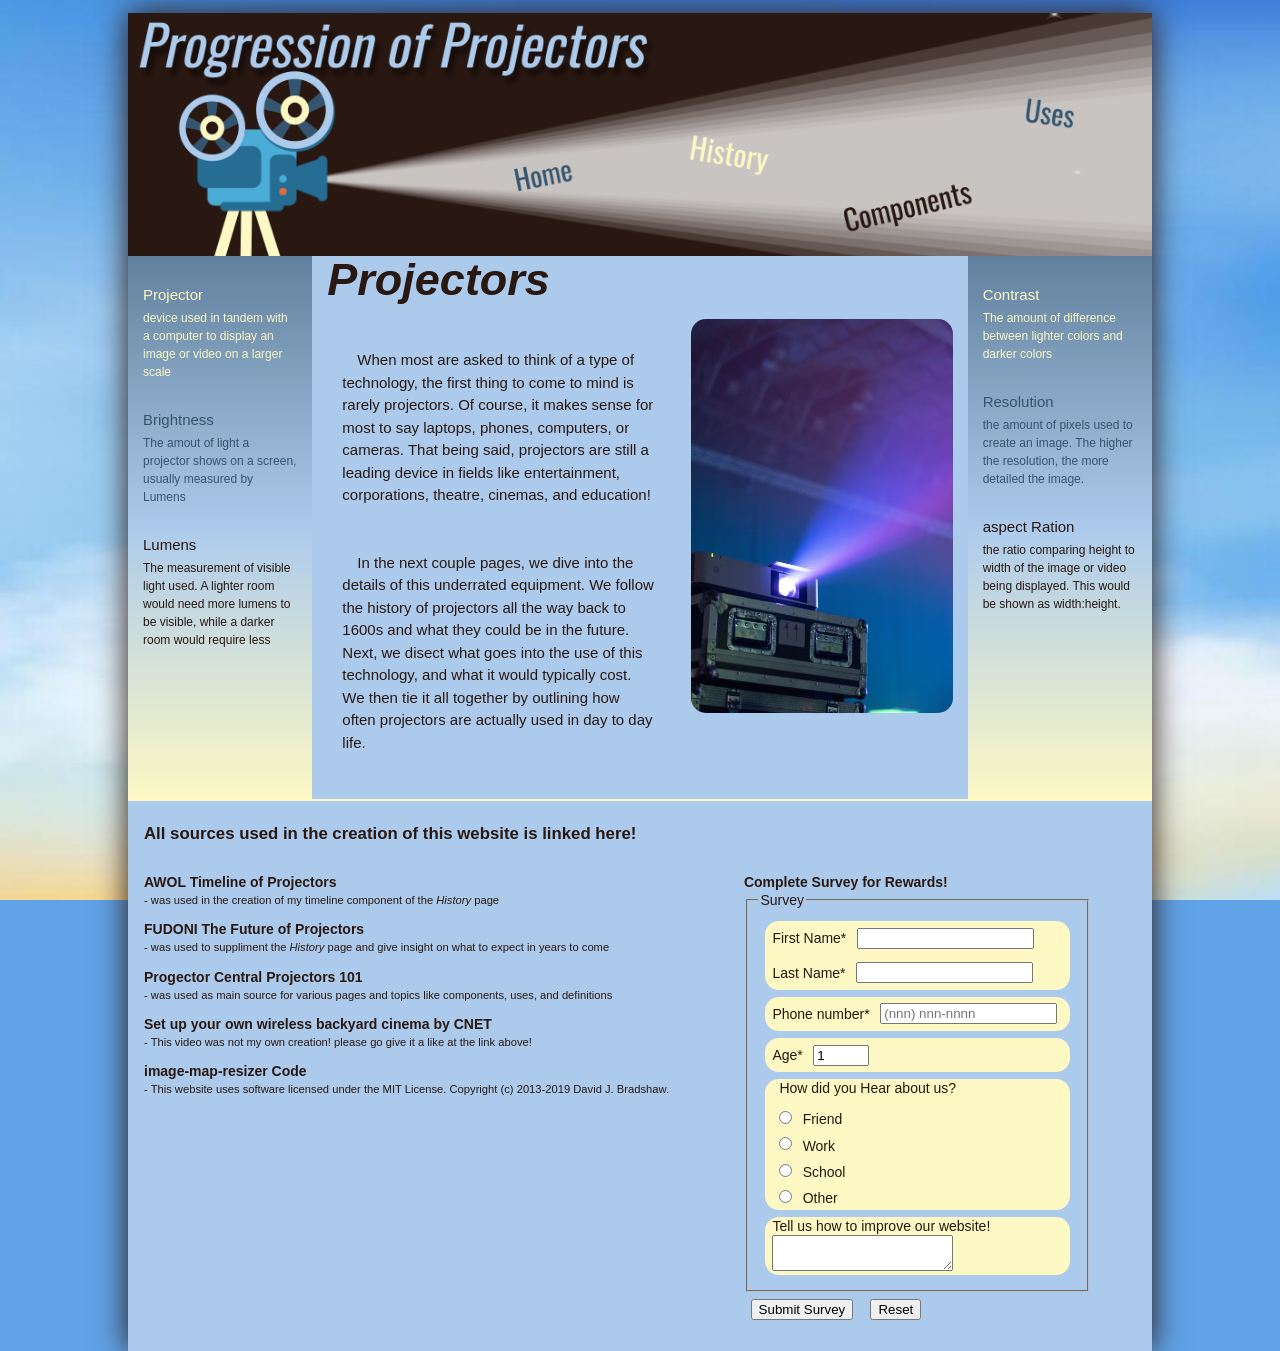
<file: index.html>
<!DOCTYPE html>
<html lang="en">

	<head>
	  <!--
		Main page for IT Project
		
         Filename: index.html
         Author: Billie Jo Westfall
         Date:   8/30/26
   
      -->
		<meta charset ="utf8" />
		<meta name="viewport" content="width=device-width, initial-scale=1.0">
		<link href="pop_reset.css" rel="stylesheet"  />
		<link href="pop_styles.css" rel="stylesheet"  />
		<script src="pop_formmessage.js"></script>
	</head>	
	
	<body>
		<header>
			<img src="pop_logo.png" id="logoImg" alt="navigation" usemap="#navMap"/>
			<map name="navMap">
				<area shape="rect" coords="410,150,500,203" alt="Home" href="index.html"/>
				<area shape="rect" coords="610,120,700,155" href="pop_history.html" alt="History"/>
				<area shape="rect" coords="780,170,910,220" href="pop_components.html" alt="Components"/>
				<area shape="rect" coords="990,80,1050,110" href="pop_uses.html" alt="Uses"/>
			</map>
		</header>
		
		<div id= "main">
			<aside id="homeLeft">
				<dl>
					<dt> Projector </dt>
					<dd> device used in tandem with a computer to display an image or video on a larger scale</dd>
					<dt> Brightness </dt>
					<dd> The amout of light a projector shows on a screen, usually measured by Lumens </dd>
					<dt> Lumens </dt>
					<dd> The measurement of visible light used. A lighter room would need more lumens to be visible, while a darker room would require less</dd>
				</dl>
		
			</aside>
			
			<section id = "homeCenter">
				
				<h1><i>Projectors</i></h1>
				<img src="homeImg.avif" alt="temp">
				
				<p> When most are asked to think of a type of technology,
					the first thing to come to mind is rarely projectors. 
					Of course, it makes sense for most to say  laptops, 
					phones, computers, or cameras. That being said, 
					projectors are still a leading device in fields like entertainment,
					corporations, theatre, cinemas, and education!
				</p>
				
				
				<p> In the next couple pages, we dive into the details of this underrated equipment.
					We follow the history of projectors all the way back to 1600s and what they could be in the future.
					Next, we disect what goes into the use of this technology, and what it would typically cost. 
					We then tie it all together by outlining how often projectors are actually used in day to day life.
				</p>
				
			</section>
			
			<aside id="homeRight">
				<dl>
					<dt> Contrast </dt>
					<dd> The amount of difference between lighter colors and darker colors</dd>
					<dt> Resolution </dt>
					<dd> the amount of pixels used to create an image. The higher the resolution, the more detailed the image.</dd>
					<dt> aspect Ration </dt>
					<dd> the ratio comparing height to width of the image or video being displayed. This would be shown as width:height.</dd>
				</dl>
			</aside>
		</div>
		<footer>
			<h3>All sources used in the creation of this website is linked here!</h3>
			<ul>
				<li><a href="https://awolvision.com/blogs/awol-vision-blog/when-were-projectors-invented"><b>AWOL Timeline of Projectors</b></a></li>
				<li>- was used in the creation of my timeline component of the <i>History</i> page</li>
				<li><a href="https://fudonipower.com/blogs/news/the-future-of-projectors-cutting-edge-technologies-redefining-visual-experiences?srsltid"><b>FUDONI The Future of Projectors</b></a></li>
				<li>- was used to suppliment the <i>History</i> page and give insight on what to expect in years to come</li>
				<li><a href="https://www.projectorcentral.com/projectors-101.cfm#basics"><b>Progector Central Projectors 101</b></a></li>
				<li>- was used as main source for various pages and topics like components, uses, and definitions</li>
				<li><a href="https://awolvision.com/blogs/awol-vision-blog/when-were-projectors-invented"><b>Set up your own wireless backyard cinema by CNET</b></a>
				<li>- This video was not my own creation! please go give it a like at the link above!</li>
				<li><a href="https://github.com/davidjbradshaw/image-map-resizer/blob/master/js/imageMapResizer.min.js"><b>image-map-resizer Code</b></a>
				<li>- This website uses software licensed under the MIT License. Copyright (c) 2013-2019 David J. Bradshaw.</li>
			</ul>
			
			
			
		
		<form id="survey">
				<h2>Complete Survey for Rewards!</h2>
				<fieldset id="userInfo">
					<legend>Survey</legend>
					<div class="formRow">
						<label for="fname">First Name*</label>
						<input type="text" id="fname" name="fname" required><br>
						<label for="lname">Last Name*</label>
						<input type="text" id="lname" name="lname" required><br>
					</div>
				
					<div class="formRow">
						<label for="phone">Phone number*</label>
						<input name="custPhone" id="phone" type="tel" placeholder="(nnn) nnn-nnnn" 
						   pattern="(?:\d{10}|\(\d{3}\)\s\d{3}-\d{4}|\d{3}-\d{4})" required />
					</div>
				
					<div class="formRow">
						<label for="ageSpin">Age*</label>
						<input name="age" id="ageSpin" type="number"
						value="1" step="1" min="0" max="100" />
					</div>
				
					<div class="formRow">
						<p>How did you Hear about us?</p>
						<input type="radio" id="friend" name="how_heard" value="Friend">
						<label for="Friend">Friend</label><br>
						<input type="radio" id="work" name="how_heard" value="Work">
						<label for="work">Work</label><br>
						<input type="radio" id="school" name="how_heard" value="School">
						<label for="school">School</label><br>
						<input type="radio" id="other" name="how_heard" value="Other">
						<label for="other">Other</label>
					</div>
				
					<div class="formRow">
						<label for="commBox">Tell us how to improve our website!</label>
						<textarea name="custExp" id="commBox"></textarea>
					</div>
				</fieldset>
			
				<div id="buttons">
					<input type="submit" value="Submit Survey" />
					<input type="reset" value="Reset" />
				</div>
			</form>
		</footer>
	
		<script src="mapResizer.min.js"></script>
		<script>
			imageMapResize();
		</script>
	</body>

</html>
</file>
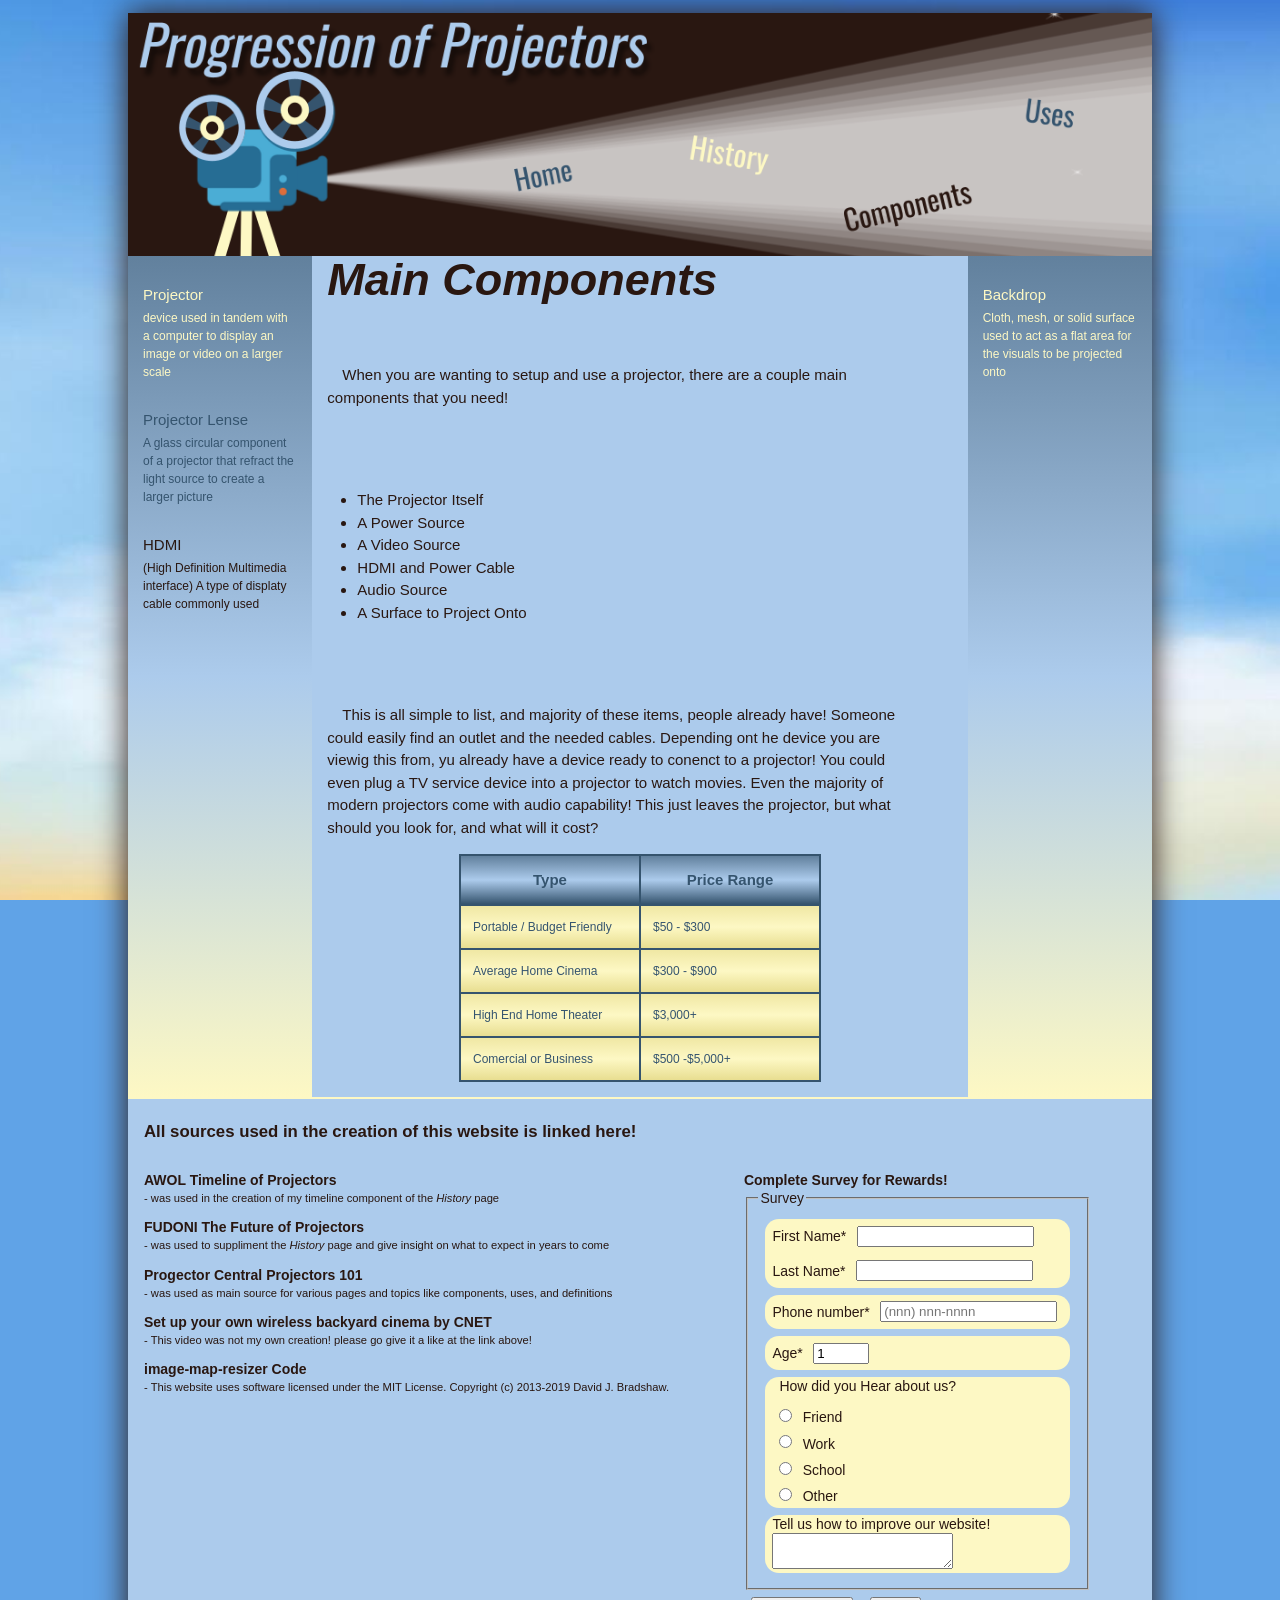
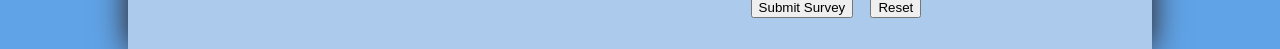
<file: pop_components.html>
<!DOCTYPE html>
<html lang="en">

	<head>
	  <!--
		components page for IT Project
		
         Filename: pop_components.html
         Author: Billie Jo Westfall
         Date:   8/30/26
   
      -->
		<meta charset ="utf8" />
		<meta name="viewport" content="width=device-width, initial-scale=1.0">
		<link href="pop_reset.css" rel="stylesheet"  />
		<link href="pop_styles.css" rel="stylesheet"  />
		<script src="pop_formmessage.js"></script>
	</head>

	<body>
	
		<header>
			<img src="pop_logo.png" id="logoImg" alt="navigation" usemap="#navMap"/>
			<map name="navMap">
				<area shape="rect" coords="410,150,500,203" alt="Home" href="index.html"/>
				<area shape="rect" coords="610,120,700,155" href="pop_history.html" alt="History"/>
				<area shape="rect" coords="780,170,910,220" href="pop_components.html" alt="Components"/>
				<area shape="rect" coords="990,80,1050,110" href="pop_uses.html" alt="Uses"/>
			</map>
		</header>
		
		<div id= "main">
			<aside id="homeLeft">
				<dl>
					<dt> Projector </dt>
					<dd> device used in tandem with a computer to display an image or video on a larger scale</dd>
					<dt> Projector Lense </dt>
					<dd> A glass circular component of a projector that refract the light source to create a larger picture</dd>
					<dt> HDMI </dt>
					<dd> (High Definition Multimedia interface) A type of displaty cable commonly used</dd>
				</dl>
		
			</aside>
			
			<section id = "homeCenter">
				<h1><i>Main Components</i></h1>
			
				<div class = "compP">
					<p> When you are wanting to setup and use a projector, there are a couple main components that you need!</p>
					<iframe width="320" height="180" src="https://www.youtube.com/embed/p9AOFN-RrGE"
					title="Set up your own wireless backyard cinema" frameborder="0" 
					allow="accelerometer; autoplay; clipboard-write; encrypted-media; gyroscope; picture-in-picture; web-share" 
					referrerpolicy="strict-origin-when-cross-origin" allowfullscreen></iframe>
					<ol>
						<li>The Projector Itself</li>
						<li>A Power Source</li>
						<li>A Video Source</li>
						<li> HDMI and Power Cable</li>
						<li>Audio Source</li>
						<li> A Surface to Project Onto</li>
					</ol>
					<p> This is all simple to list, and majority of these items, 
					people already have! Someone could easily find an outlet and the needed cables. 
					Depending ont he device you are viewig this from, yu already have a device ready
					to conenct to a projector! You could even plug a TV service device into a projector 
					to watch movies. Even the majority of modern projectors come with audio capability! 
					This just leaves the projector, but what should you look for, and what will it cost?</p>
					
				</div>
				<table>
					<tr>
						<th>Type</th><th>Price Range</th>
					</tr>
					<tr>
						<td>Portable / Budget Friendly</td><td>$50 - $300</td>
					</tr>
					<tr>
						<td>Average Home Cinema</td><td>$300 - $900</td>
					</tr>
					<tr>
						<td>High End Home Theater</td><td>$3,000+</td>
					</tr>
					<tr>
						<td>Comercial or Business</td><td>$500 -$5,000+</td>
					</tr>
				</table>
			</section>
			
			<aside id="homeRight">
				<dl>
					<dt> Backdrop </dt>
					<dd> Cloth, mesh, or solid surface used to act as a flat area for the visuals to be projected onto</dd>
				</dl>
			</aside>
		</div>
		<footer>
			<h3>All sources used in the creation of this website is linked here!</h3>
			<ul>
				<li><a href="https://awolvision.com/blogs/awol-vision-blog/when-were-projectors-invented"><b>AWOL Timeline of Projectors</b></a></li>
				<li>- was used in the creation of my timeline component of the <i>History</i> page</li>
				<li><a href="https://fudonipower.com/blogs/news/the-future-of-projectors-cutting-edge-technologies-redefining-visual-experiences?srsltid"><b>FUDONI The Future of Projectors</b></a></li>
				<li>- was used to suppliment the <i>History</i> page and give insight on what to expect in years to come</li>
				<li><a href="https://www.projectorcentral.com/projectors-101.cfm#basics"><b>Progector Central Projectors 101</b></a></li>
				<li>- was used as main source for various pages and topics like components, uses, and definitions</li>
				<li><a href="https://awolvision.com/blogs/awol-vision-blog/when-were-projectors-invented"><b>Set up your own wireless backyard cinema by CNET</b></a>
				<li>- This video was not my own creation! please go give it a like at the link above!</li>
				<li><a href="https://github.com/davidjbradshaw/image-map-resizer/blob/master/js/imageMapResizer.min.js"><b>image-map-resizer Code</b></a>
				<li>- This website uses software licensed under the MIT License. Copyright (c) 2013-2019 David J. Bradshaw.</li>
			</ul>
			
			<form id="survey">
				<h2>Complete Survey for Rewards!</h2>
				<fieldset id="userInfo">
					<legend>Survey</legend>
					<div class="formRow">
						<label for="fname">First Name*</label>
						<input type="text" id="fname" name="fname" required><br>
						<label for="lname">Last Name*</label>
						<input type="text" id="lname" name="lname" required><br>
					</div>
				
					<div class="formRow">
						<label for="phone">Phone number*</label>
						<input name="custPhone" id="phone" type="tel" placeholder="(nnn) nnn-nnnn" 
						   pattern="(?:\d{10}|\(\d{3}\)\s\d{3}-\d{4}|\d{3}-\d{4})" required />
					</div>
				
					<div class="formRow">
						<label for="ageSpin">Age*</label>
						<input name="age" id="ageSpin" type="number"
						value="1" step="1" min="0" max="100" />
					</div>
				
					<div class="formRow">
						<p>How did you Hear about us?</p>
						<input type="radio" id="friend" name="how_heard" value="Friend">
						<label for="Friend">Friend</label><br>
						<input type="radio" id="work" name="how_heard" value="Work">
						<label for="work">Work</label><br>
						<input type="radio" id="school" name="how_heard" value="School">
						<label for="school">School</label><br>
						<input type="radio" id="other" name="how_heard" value="Other">
						<label for="other">Other</label>
					</div>
				
					<div class="formRow">
						<label for="commBox">Tell us how to improve our website!</label>
						<textarea name="custExp" id="commBox"></textarea>
					</div>
				</fieldset>
			
				<div id="buttons">
					<input type="submit" value="Submit Survey" />
					<input type="reset" value="Reset" />
				</div>
			</form>
		</footer>
		<script src="mapResizer.min.js"></script>
		<script>
			imageMapResize();
		</script>
	</body>

</html>
</file>
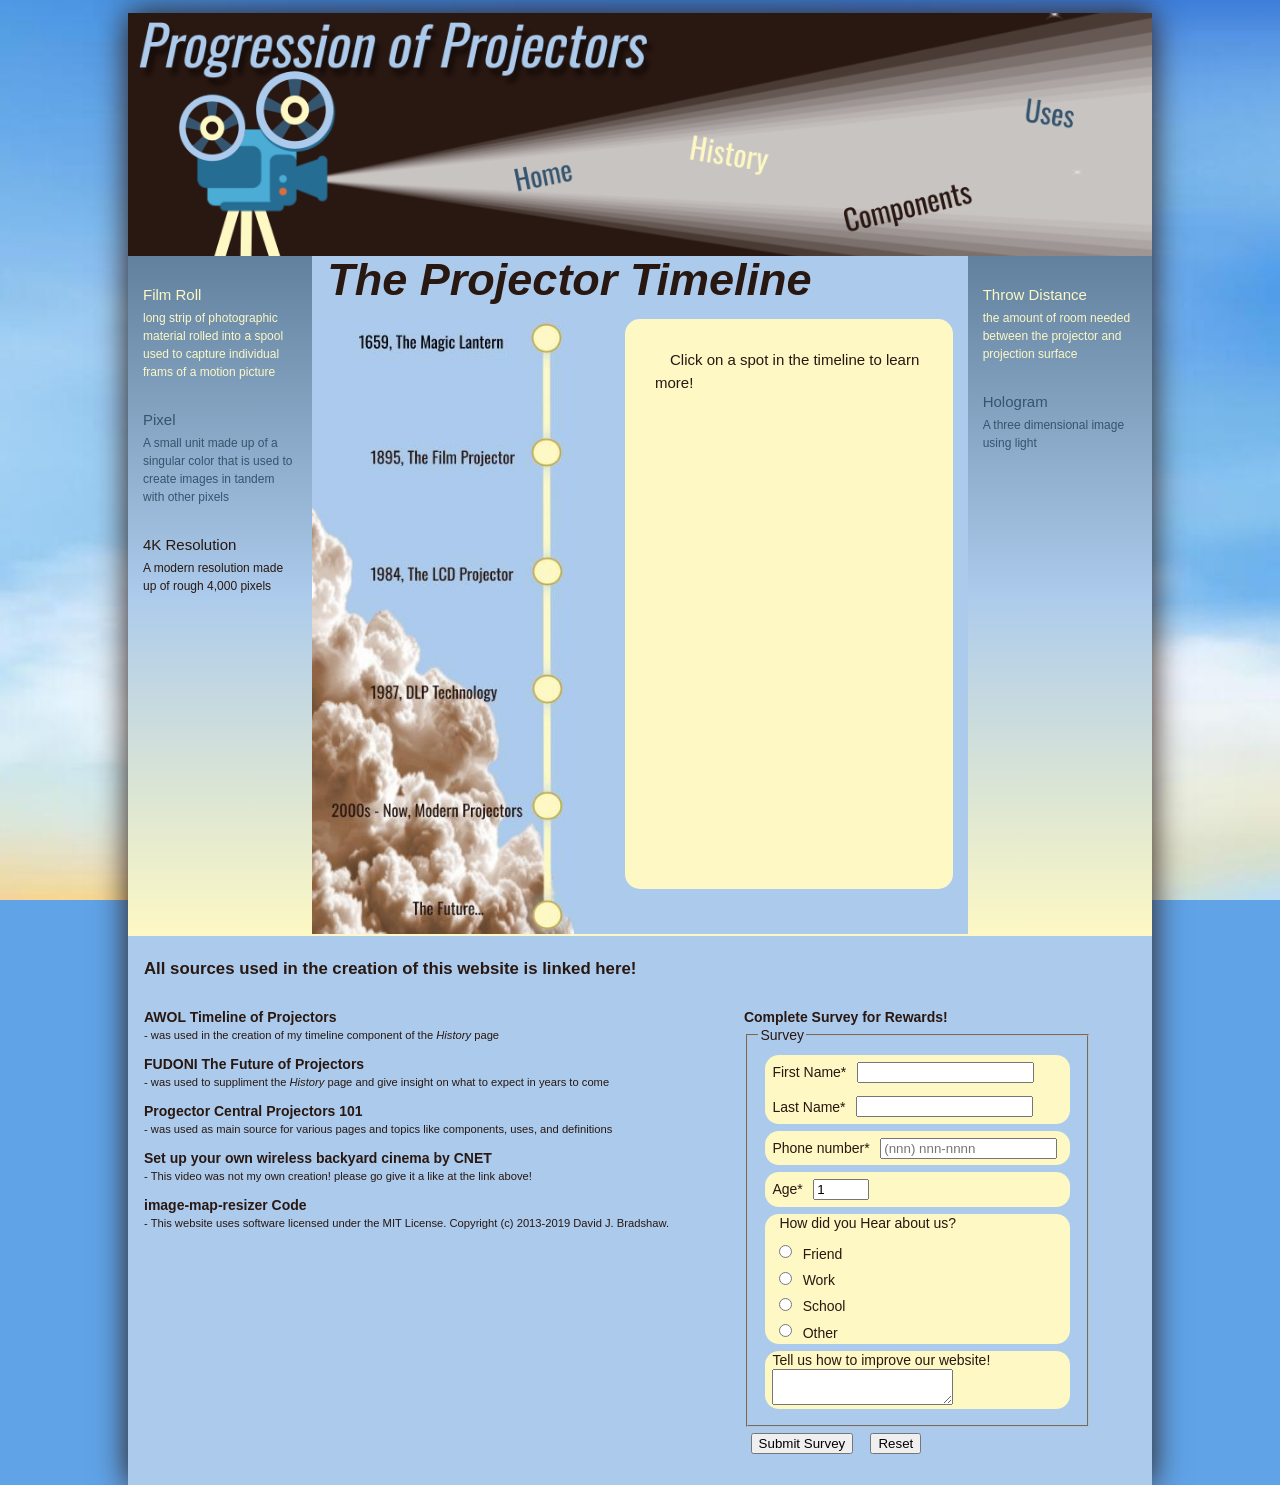
<file: pop_history.html>
<!DOCTYPE html>
<html lang="en">

	<head>
	  <!--
		Main page for IT Project
		
         Filename: pop_history.html
         Author: Billie Jo Westfall
         Date:   8/30/26
   
      -->
		<meta charset ="utf8" />
		<meta name="viewport" content="width=device-width, initial-scale=1.0">
		<link href="pop_reset.css" rel="stylesheet"  />
		<link href="pop_styles.css" rel="stylesheet"  />
		<script src="pop_formmessage.js"></script>
		<script src="pop_timeline.js" defer></script>
	</head>

	<body>
	
		<header>
			<img src="pop_logo.png" id="logoImg" alt="navigation" usemap="#navMap"/>
			<map name="navMap">
				<area shape="rect" coords="410,150,500,203" alt="Home" href="index.html"/>
				<area shape="rect" coords="610,120,700,155" href="pop_history.html" alt="History"/>
				<area shape="rect" coords="780,170,910,220" href="pop_components.html" alt="Components"/>
				<area shape="rect" coords="990,80,1050,110" href="pop_uses.html" alt="Uses"/>
			</map>
		</header>
		
		<div id= "main">
			<aside id="homeLeft">
				<dl>
					<dt> Film Roll </dt>
					<dd> long strip of photographic material rolled into a spool used to capture individual frams of a motion picture</dd>
					<dt> Pixel </dt>
					<dd> A small unit made up of a singular color that is used to create images in tandem with other pixels</dd>
					<dt> 4K Resolution </dt>
					<dd> A modern resolution made up of rough 4,000 pixels</dd>
				</dl>
		
			</aside>
			
			<section id = "homeCenter">
				<h1><i>The Projector Timeline</i></h1>
				<div class="Timeline">
					<img src="timeline.jpg" alt="timeline" usemap="#TimelineMap"/>
					<map name="TimelineMap">
						<area id="magicLantern" shape="circle" coords="265,20,20"  href="#" alt="magic"/>
						<area id="filmProjector" shape="circle" coords="265,140,20" href="#" alt="film"/>
						<area id="LCDProjector"shape="circle" coords="270,275,20" href="#" alt="LCD"/>
						<area id="DLPTechnology" shape="circle" coords="265,410,20" href="#" alt="DLP"/>
						<area id="Now" shape="circle" coords="265,550,20" href="#" alt="Now"/>
						<area id="future" shape="circle" coords="265,670,20" href="#" alt="future"/>
					</map>
				</div>
				<div id="timelineInfo">
					<p>Click on a spot in the timeline to learn more!</p>
					
				</div>
			</section>
			
			<aside id="homeRight">
				<dl>
					<dt> Throw Distance </dt>
					<dd> the amount of room needed between the projector and projection surface</dd>
					<dt> Hologram </dt>
					<dd> A three dimensional image using light</dd>
				</dl>
			</aside>
		</div>
		<footer>
			<h3>All sources used in the creation of this website is linked here!</h3>
			<ul>
				<li><a href="https://awolvision.com/blogs/awol-vision-blog/when-were-projectors-invented"><b>AWOL Timeline of Projectors</b></a></li>
				<li>- was used in the creation of my timeline component of the <i>History</i> page</li>
				<li><a href="https://fudonipower.com/blogs/news/the-future-of-projectors-cutting-edge-technologies-redefining-visual-experiences?srsltid"><b>FUDONI The Future of Projectors</b></a></li>
				<li>- was used to suppliment the <i>History</i> page and give insight on what to expect in years to come</li>
				<li><a href="https://www.projectorcentral.com/projectors-101.cfm#basics"><b>Progector Central Projectors 101</b></a></li>
				<li>- was used as main source for various pages and topics like components, uses, and definitions</li>
				<li><a href="https://awolvision.com/blogs/awol-vision-blog/when-were-projectors-invented"><b>Set up your own wireless backyard cinema by CNET</b></a>
				<li>- This video was not my own creation! please go give it a like at the link above!</li>
				<li><a href="https://github.com/davidjbradshaw/image-map-resizer/blob/master/js/imageMapResizer.min.js"><b>image-map-resizer Code</b></a>
				<li>- This website uses software licensed under the MIT License. Copyright (c) 2013-2019 David J. Bradshaw.</li>
			</ul>
			
			<form id="survey">
				<h2>Complete Survey for Rewards!</h2>
				<fieldset id="userInfo">
					<legend>Survey</legend>
					<div class="formRow">
						<label for="fname">First Name*</label>
						<input type="text" id="fname" name="fname" required><br>
						<label for="lname">Last Name*</label>
						<input type="text" id="lname" name="lname" required><br>
					</div>
				
					<div class="formRow">
						<label for="phone">Phone number*</label>
						<input name="custPhone" id="phone" type="tel" placeholder="(nnn) nnn-nnnn" 
						   pattern="(?:\d{10}|\(\d{3}\)\s\d{3}-\d{4}|\d{3}-\d{4})" required />
					</div>
				
					<div class="formRow">
						<label for="ageSpin">Age*</label>
						<input name="age" id="ageSpin" type="number"
						value="1" step="1" min="0" max="100" />
					</div>
				
					<div class="formRow">
						<p>How did you Hear about us?</p>
						<input type="radio" id="friend" name="how_heard" value="Friend">
						<label for="Friend">Friend</label><br>
						<input type="radio" id="work" name="how_heard" value="Work">
						<label for="work">Work</label><br>
						<input type="radio" id="school" name="how_heard" value="School">
						<label for="school">School</label><br>
						<input type="radio" id="other" name="how_heard" value="Other">
						<label for="other">Other</label>
					</div>
				
					<div class="formRow">
						<label for="commBox">Tell us how to improve our website!</label>
						<textarea name="custExp" id="commBox"></textarea>
					</div>
				</fieldset>
			
				<div id="buttons">
					<input type="submit" value="Submit Survey" />
					<input type="reset" value="Reset" />
				</div>
			</form>
		</footer>
	
		<script src="mapResizer.min.js"></script>
		<script>
			imageMapResize();
		</script>
	</body>

</html>
</file>
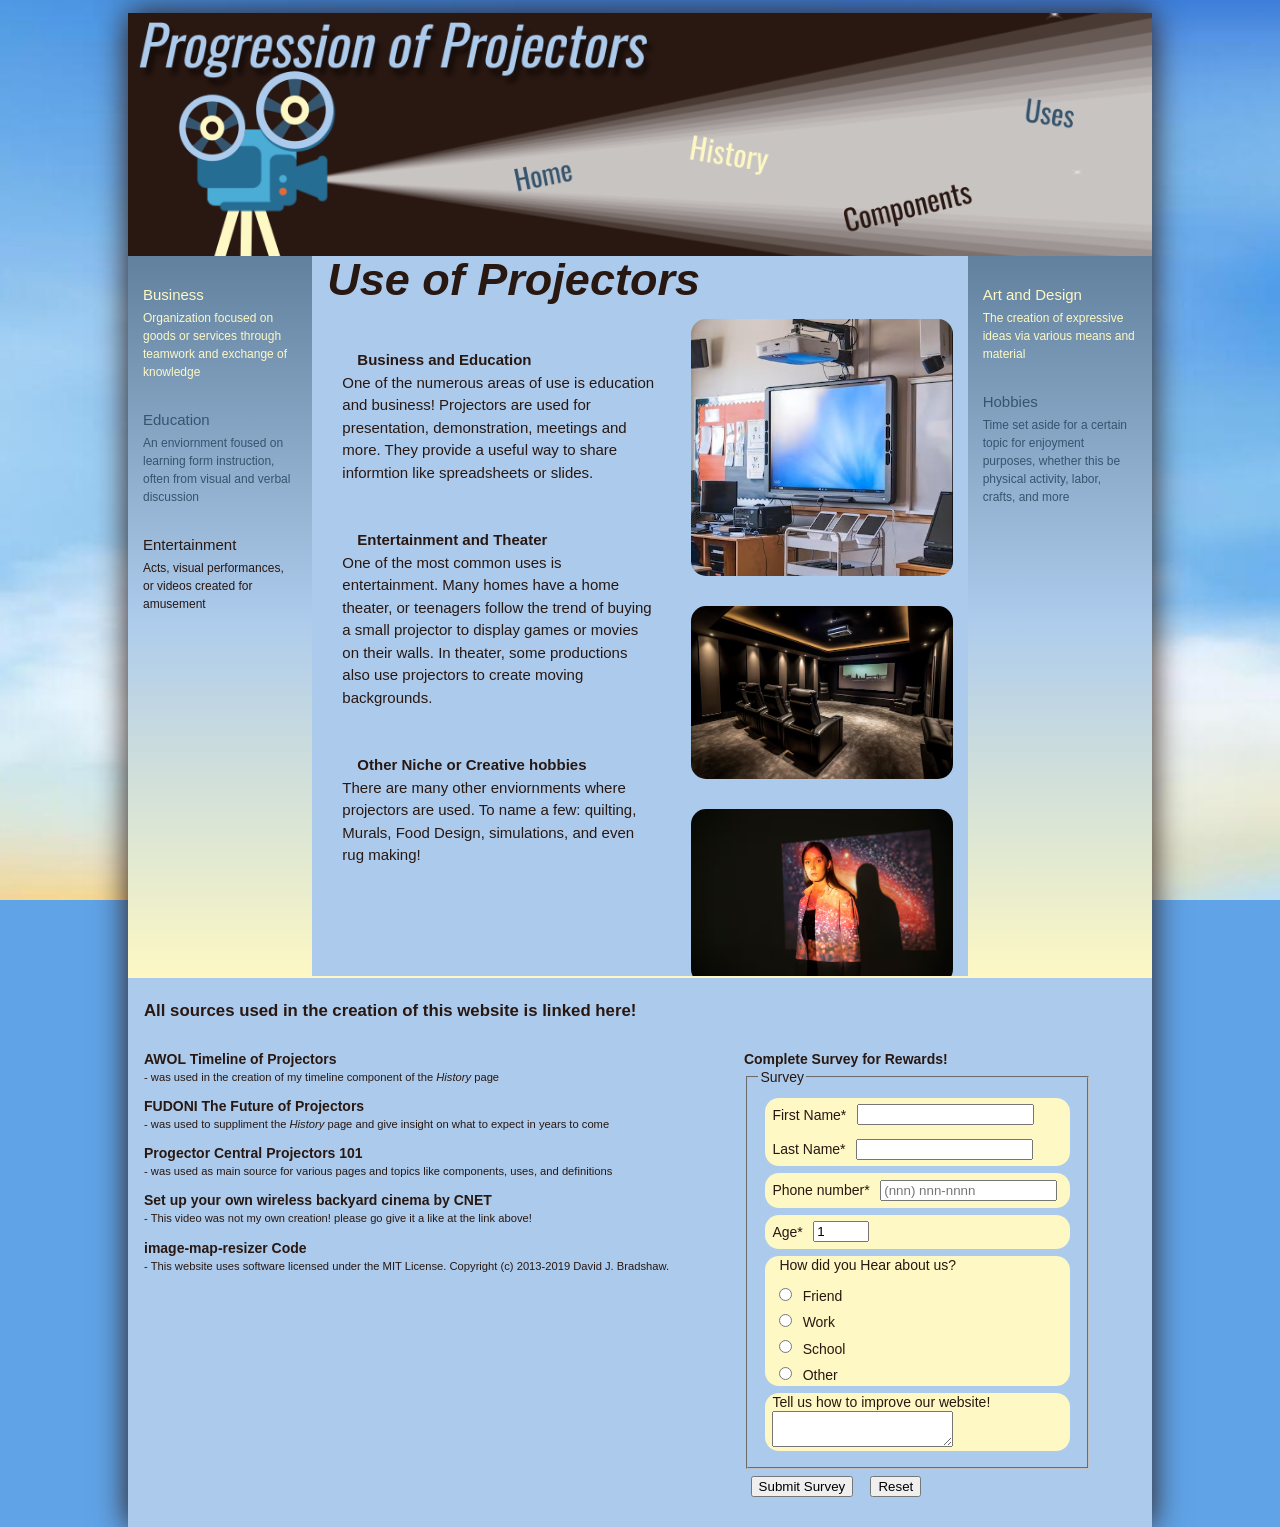
<file: pop_uses.html>
<!DOCTYPE html>
<html lang="en">

	<head>
	  <!--
		Main page for IT Project
		
         Filename: pop_uses.html
         Author: Billie Jo Westfall
         Date:   8/30/26
   
      -->
		<meta charset ="utf8" />
		<meta name="viewport" content="width=device-width, initial-scale=1.0">
		<link href="pop_reset.css" rel="stylesheet"  />
		<link href="pop_styles.css" rel="stylesheet"  />
		<script src="pop_formmessage.js"></script>
	</head>
	
	<body>
		<header>
			<img src="pop_logo.png" id="logoImg" alt="navigation" usemap="#navMap"/>
			<map name="navMap">
				<area shape="rect" coords="410,150,500,203" alt="Home" href="index.html"/>
				<area shape="rect" coords="610,120,700,155" href="pop_history.html" alt="History"/>
				<area shape="rect" coords="780,170,910,220" href="pop_components.html" alt="Components"/>
				<area shape="rect" coords="990,80,1050,110" href="pop_uses.html" alt="Uses"/>
			</map>
		</header>
		
		<div id= "main">
			<aside id="homeLeft">
				<dl>
					<dt> Business </dt>
					<dd> Organization focused on goods or services through teamwork and exchange of knowledge</dd>
					<dt> Education </dt>
					<dd> An enviornment foused on learning form instruction, often from visual and verbal discussion</dd>
					<dt> Entertainment </dt>
					<dd> Acts, visual performances, or videos created for amusement</dd>
				</dl>
			</aside>
			
			<section id = "homeCenter">
				<h1><i>Use of Projectors</i></h1>
				<img src="classroom.jpg" alt="temp">
				<p><b>Business and Education</b><br>
					One of the numerous areas of use is education and business!
					Projectors are used for presentation, demonstration, meetings and more.
					They provide a useful way to share informtion like spreadsheets or slides.</p>
				<img src="homeTheater.avif" alt="temp">
				<p> <b>Entertainment and Theater</b><br>
					One of the most common uses is entertainment. Many homes have a home theater, 
					or teenagers follow the trend of buying a small projector to display games or movies on their walls.
					In theater, some productions also use projectors to create moving backgrounds.</p>
				<img src="Art.avif" alt="temp">
				<p><b>Other Niche or Creative hobbies</b><br>
					There are many other enviornments where projectors are used. 
					To name a few: quilting, Murals, Food Design, simulations, 
					and even rug making!</p>
			</section>
			
			<aside id="homeRight">
				<dl>
					<dt> Art and Design</dt>
					<dd> The creation of expressive ideas via various means and material</dd>
					<dt> Hobbies </dt>
					<dd> Time set aside for a certain topic for enjoyment purposes, whether this be physical activity, labor, crafts, and more</dd>
				</dl>
			</aside>
		</div>
		
		<footer>
			<h3>All sources used in the creation of this website is linked here!</h3>
			<ul>
				<li><a href="https://awolvision.com/blogs/awol-vision-blog/when-were-projectors-invented"><b>AWOL Timeline of Projectors</b></a></li>
				<li>- was used in the creation of my timeline component of the <i>History</i> page</li>
				<li><a href="https://fudonipower.com/blogs/news/the-future-of-projectors-cutting-edge-technologies-redefining-visual-experiences?srsltid"><b>FUDONI The Future of Projectors</b></a></li>
				<li>- was used to suppliment the <i>History</i> page and give insight on what to expect in years to come</li>
				<li><a href="https://www.projectorcentral.com/projectors-101.cfm#basics"><b>Progector Central Projectors 101</b></a></li>
				<li>- was used as main source for various pages and topics like components, uses, and definitions</li>
				<li><a href="https://awolvision.com/blogs/awol-vision-blog/when-were-projectors-invented"><b>Set up your own wireless backyard cinema by CNET</b></a>
				<li>- This video was not my own creation! please go give it a like at the link above!</li>
				<li><a href="https://github.com/davidjbradshaw/image-map-resizer/blob/master/js/imageMapResizer.min.js"><b>image-map-resizer Code</b></a>
				<li>- This website uses software licensed under the MIT License. Copyright (c) 2013-2019 David J. Bradshaw.</li>
			</ul>
			<form id="survey">
				<h2>Complete Survey for Rewards!</h2>
				<fieldset id="userInfo">
					<legend>Survey</legend>
					<div class="formRow">
						<label for="fname">First Name*</label>
						<input type="text" id="fname" name="fname" required><br>
						<label for="lname">Last Name*</label>
						<input type="text" id="lname" name="lname" required><br>
					</div>
				
					<div class="formRow">
						<label for="phone">Phone number*</label>
						<input name="custPhone" id="phone" type="tel" placeholder="(nnn) nnn-nnnn" 
						   pattern="(?:\d{10}|\(\d{3}\)\s\d{3}-\d{4}|\d{3}-\d{4})" required />
					</div>
				
					<div class="formRow">
						<label for="ageSpin">Age*</label>
						<input name="age" id="ageSpin" type="number"
						value="1" step="1" min="0" max="100" />
					</div>
				
					<div class="formRow">
						<p>How did you Hear about us?</p>
						<input type="radio" id="friend" name="how_heard" value="Friend">
						<label for="Friend">Friend</label><br>
						<input type="radio" id="work" name="how_heard" value="Work">
						<label for="work">Work</label><br>
						<input type="radio" id="school" name="how_heard" value="School">
						<label for="school">School</label><br>
						<input type="radio" id="other" name="how_heard" value="Other">
						<label for="other">Other</label>
					</div>
				
					<div class="formRow">
						<label for="commBox">Tell us how to improve our website!</label>
						<textarea name="custExp" id="commBox"></textarea>
					</div>
				</fieldset>
			
				<div id="buttons">
					<input type="submit" value="Submit Survey" />
					<input type="reset" value="Reset" />
				</div>
			</form>
		</footer>
		
		<script src="mapResizer.min.js"></script>
		<script>
				imageMapResize();
		</script>
	</body>
</html>
</file>
<file: pop_styles.css>
@charset "utf-8";

@font-face {
   font-family: "Verdana";
}

/*
	main style sheet for IT Project
  
	Filename: pop_styles.css
	Author: Billie Jo Westfall
	Date: 9/2/2026
*/

/* HTML and Body Styles */

/* AI was used to clean up my file afterwards. it did not add anything extra */
html {
    background-color: #60A3E7;
    background-image: url("html_img3.jpg");
    background-repeat: no-repeat;
    background-position: right bottom;
    background-size: cover;
    background-attachment: fixed;
    height: 100%;
}

body {
    font-family: "Verdana", sans-serif;
    font-size: 15px;
    color: #291711ff;
    background: #accbec;
    box-shadow: 0px 0px 30px #291711ff;
    min-height: 98%;
    height: auto;
    max-width: 1024px;
    min-width: 420px;
    margin: 0px auto;
    margin-top: 1%;
    position: relative;
    display: flex;
    flex-flow: column;
}

header > #logoImg {
    margin: 0px auto;
    display: block;
    height: auto;
    max-width: 100%;
}

/* Main Layout */

#main {
    display: flex;
    width: 100%;
    flex: 1;
}

#homeLeft {
    width: 18%;
    background: linear-gradient(0deg, #fdf8c4 0%, #accbec 50%, #35546eff 130%);
}

/* Used AI to troubleshoot floating aside element to the right.
   Turns out that does not work with a flexbox layout. */

#homeRight {
    width: 18%;
    margin-left: auto;
    background: linear-gradient(0deg, #fdf8c4 0%, #accbec 50%, #35546eff 130%);
}

/* Text Styles */

#homeCenter {
    width: 64%;
}

#homeCenter > p {
    font-size: 1em;
    line-height: 1.5em;
    margin: 3em 2em;
    text-indent: 1em;
    padding: 20px auto;
    max-width: 48%;
    min-height: 5em;
}

.compP > ol {
    font-size: 1em;
    list-style-type: disc;
    line-height: 1.5em;
    margin: 2em 3em;
    padding: 20px 0;
    min-width: 100%;
}

.compP > p {
    font-size: 1em;
    line-height: 1.5em;
    margin: 4em 1em 1em 1em;
    text-indent: 1em;
    padding: 20px auto;
    max-width: 90%;
    min-height: 5em;
}

#timelineInfo p {
    font-size: 1em;
    line-height: 1.5em;
    margin: 0em 1em 1em 1em;
    text-indent: 1em;
    padding: 20px auto;
    max-width: 90%;
    min-height: 5em;
}

#homeCenter > h1 {
    font-size: 3em;
    padding: 15px;
}

/* Description Lists */

dl > dt {
    margin: 30px 10px 5px 15px;
    font-size: 1em;
}

dl > dd {
    border-radius: 5px;
    margin: 5px 15px 30px 15px;
    font-size: 0.8em;
}

dl > dd:nth-of-type(1) {
    color: #fdf8c4;
}

dl > dd:nth-of-type(2) {
    color: #35546eff;
}

dl > dd:nth-of-type(3) {
    color: #291711ff;
}

dl > dt:nth-of-type(1) {
    color: #fdf8c4;
}

dl > dt:nth-of-type(2) {
    color: #35546eff;
}

dl > dt:nth-of-type(3) {
    color: #291711ff;
}

/* Photos */

/* ChatGPT was used to help troubleshoot pictures not lining up. */

#homeCenter img {
    display: block;
    margin: 1em 1em 1em auto;
    width: 40%;
    height: auto;
    float: right;
    clear: right;
    border-radius: 1em;
}

#homeCenter img:nth-of-type(2) {
    height: 24%;
}

#timelineInfo img:nth-of-type(1) {
    width: 45%;
}

/* Video Styles */

.compP iframe {
    margin: 0em 2em 1em 1em;
    border-radius: 1em;
    float: right;
    max-width: 90%;
    display: block;
}

/* Table Styles */

table, th, td {
    border-collapse: collapse;
    color: #35546eff;
    border: 2px solid #35546eff;
    padding: 1em;
}

table {
    margin: auto auto;
    margin-bottom: 1em;
}

th {
    background: linear-gradient(0deg, #35546eff 0%, #accbec 50%, #35546eff 130%);
    min-width: 12em;
}

td {
    background: linear-gradient(0deg, #E8DE91 0%, #fdf8c4 50%, #E8DE91 130%);
    font-size: 0.8em;
}

/* Timeline Styles */

#homeCenter .Timeline img {
    width: 40%;
    height: auto;
    float: left;
    border-radius: 0px;
    margin: auto;
    margin-top: 1em;
}

#Timeline area {
    cursor: pointer;
}

#timelineInfo {
    float: right;
    width: 50%;
    border-radius: 1em;
    background-color: #fdf8c4;
    margin: 1em 1em;
    padding: 2em 1em;
    height: 38em;
    opacity: 1;
    animation: fadeIn 0.8s ease-in-out;
}

@keyframes fadeIn {
    from {
        opacity: 0;
    }

    to {
        opacity: 1;
    }
}

#timelineInfo p {
    min-height: 40%;
}

#timelineInfo img {
    width: 60%;
    height: auto;
}

/* Footer Styles */

/* Google AI was used to help better organize my links
   in a proper and respectful way. */

footer {
    padding: 24px 16px;
    font-size: 14px;
    color: #291711ff;
    border-top: 2px solid #fdf8c4;
    background-color: #accbec;
    max-width: 1200px;
    margin: 0 auto;
    display: flex;
    justify-content: space-between;
    align-items: flex-start;
    flex-wrap: wrap;
    gap: 30px;
}

footer h3 {
    font-size: 1.2em;
}

footer a {
    color: #291711ff;
    text-decoration: none;
}

footer a:link {
    color: #291711ff;
}

footer a:hover {
    color: #fdf8c4;
}

footer li:nth-of-type(even) {
    font-size: 0.8em;
    margin-bottom: 1em;
}

/* Form Styles */

form {
    width: 35%;
    margin: 0 auto;
}

form p {
    margin: 0.5em 0.5em;
}

input {
    margin: 0.5em 0.5em;
}

.formRow {
    background-color: #fdf8c4;
    border-radius: 1em;
    padding-left: 0.5em;
    margin: 0.5em 0.5em;
}

div#buttons {
    justify-self: center;
}

/* Media Queries */

@media screen and (min-width: 320px) and (max-width: 992px) {

    /* Make body fill entire screen */

    body {
        margin: 0;
        width: 100%;
    }

    /* Center footer content */

    footer {
        display: flex;
        width: 100%;
        flex-direction: column;
        align-items: center;
    }

    footer form {
        margin-left: auto;
        margin-right: auto;
        width: 70%;
    }

    /* Fix header size */

    #homeCenter h1 {
        font-size: 2em;
    }
}

/* ChatGPT was used to figure out a way to put both aside elements together. */

@media screen and (min-width: 320px) and (max-width: 770px) {

    /* Put aside elements together under the main body */

    #main {
        display: flex;
        flex-direction: row;
        flex-wrap: wrap;
    }
	
	#timelineInfo p{
		font-size: 0.8em;
	}
	
    #homeLeft {
        order: 2;
        min-width: 50%;
        height: auto;
    }

    #homeRight {
        order: 3;
        min-width: 50%;
        height: auto;
    }

    #homeCenter {
        order: 1;
        width: 100%;
        margin-right: 0.5em;
    }
}

@media screen and (min-width: 320px) and (max-width: 576px) {

	/* fix font to fit */
	
	#homeCenter .Timeline img {
		width: 50%;
	}
	
	#timelineInfo p{
        margin-left: 0.4em;
		margin-top: 0.5em;
    }

    #timelineInfo {
        height: 35em;
		width: 42%;
    }


	/* let text take up more roon */
    #homeCenter img {
        width: 35%;
        margin-top: 2em;
    }

    #homeCenter p {
        max-width: 90%;
    }


	/* make list dip under photos */
    .compP ol {
        margin-top: 1em;
    }

    .compP iframe {
        margin: 1em auto;
        float: none;
    }
}

@media screen and (min-width: 320px) and (max-width: 425px) {

    #homeCenter > p {
        font-size: 1em;
        max-width: 80%;
    }

    #homeCenter img {
        width: 35%;
        margin-top: 2.5em;
        margin-left: 0.5em;
    }
	
	#timelineInfo {
        height: 30em;
		width: 40%;
    }
	
	/* hide mini timeline photos */
	#timelineInfo img {
		display: none;
	}

    #homeCenter > h1 {
        font-size: 1.8em;
    }
}
</file>
